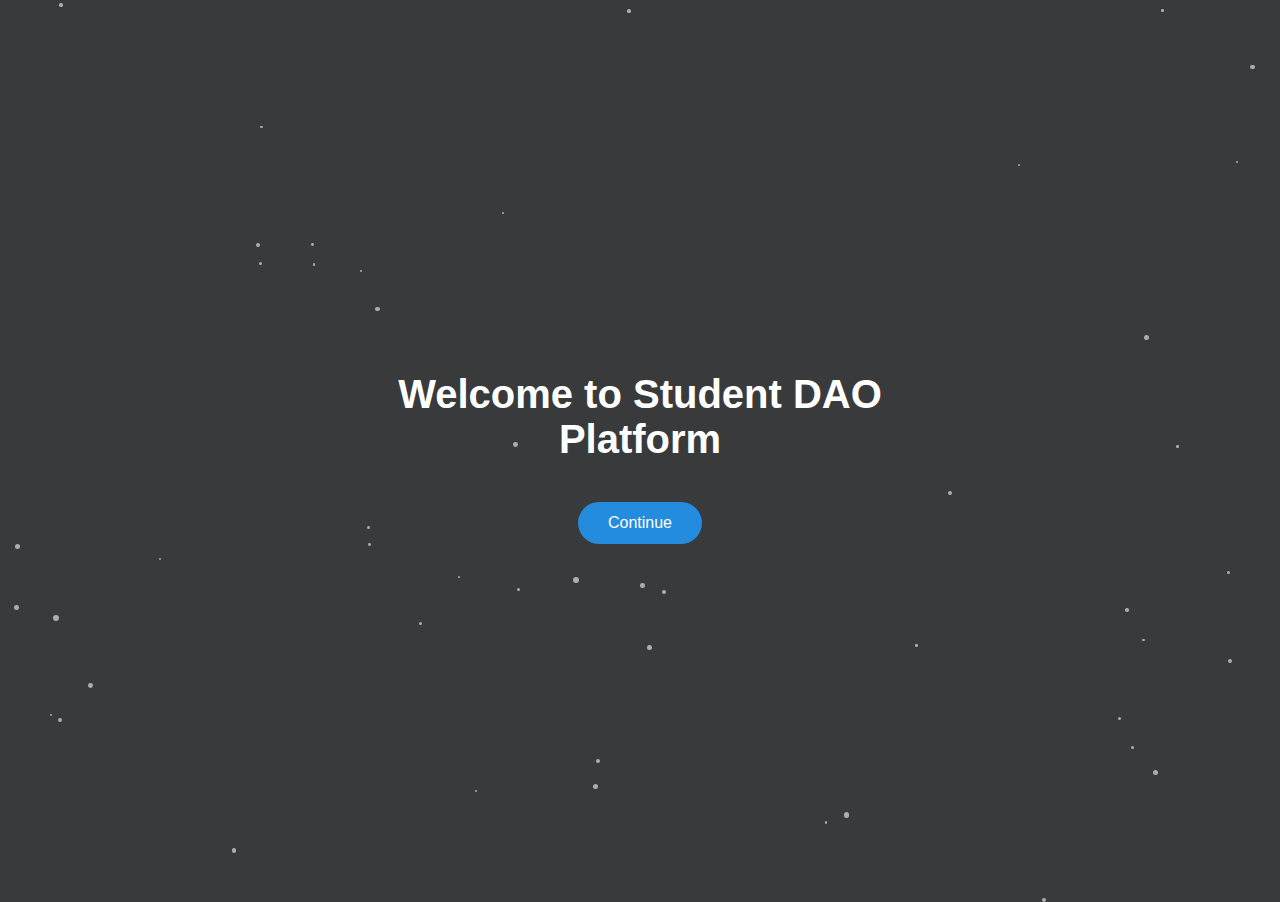
<file: index.html>
<!DOCTYPE html>
<html lang="en">
<head>
  <meta charset="UTF-8">
  <meta name="viewport" content="width=device-width, initial-scale=1.0">
  <title>Student DAO Platform</title>
  <style>
    body {
      font-family: 'Poppins', sans-serif;
      margin: 0;
      padding: 0;
      height: 100vh;
      display: flex;
      justify-content: center;
      align-items: center;
      background-color: #383a3b;
      overflow: hidden;
      position: relative;
    }
    
    .welcome-container {
      text-align: center;
      z-index: 10;
      background-color: rgba(255, 254, 254, 0);
      padding: 40px;
      border-radius: 15px;
      
     /* ? box-shadow: 0 10px 30px rgba(255, 255, 255, 0.1); */
      max-width: 500px;
      width: 90%;
    }
    
    h1 {
      color: #ffffff;
      margin-bottom: 30px;
      font-size: 2.5rem;
    }
    
    .btn {
      padding: 12px 30px;
      margin: 10px;
      border: none;
      border-radius: 50px;
      background-color: rgba(63, 81, 181, 0.096);
      color: white;
      font-size: 1rem;
      cursor: pointer;
      transition: all 0.3s ease;
    }
    
    .btn:hover {
      transform: translateY(-3px);
      box-shadow: 0 5px 15px rgba(0, 0, 0, 0.1);
    }
    
    .btn-continue {
      background-color: rgba(33, 150, 243, 0.89);
    }
    
    .panel-selection {
      display: none;
      margin-top: 20px;
      color: #ffffff;
    }
    
    .particles-container {
      position: absolute;
      top: 0;
      left: 0;
      width: 100%;
      height: 100%;
      z-index: 1;
    }
    
    .particle {
      position: absolute;
      background-color: rgba(222, 222, 222, 0.7);
      border-radius: 50%;
      animation: float 15s infinite linear;
    }
  </style>
</head>
<body>
  <div class="particles-container" id="particles"></div>
  
  <div class="welcome-container">
    <h1>Welcome to Student DAO Platform</h1>
    
    <div id="welcome-screen">
      <button class="btn btn-continue" id="continue-btn">Continue</button>
    </div>
    
    <div id="panel-selection" class="panel-selection">
      <h2>Select your panel</h2>
      <button class="btn" id="admin-btn">Admin Panel</button>
      <button class="btn" id="student-btn">Student Panel</button>
    </div>
  </div>
  
  <script>
    // Create sand-like particles
    function createParticles() {
      const particlesContainer = document.getElementById('particles');
      const particleCount = 50; // Low density
      
      for (let i = 0; i < particleCount; i++) {
        const particle = document.createElement('div');
        particle.classList.add('particle');
        
        // Random size between 2px and 6px
        const size = Math.random() * 4 + 2;
        particle.style.width = `${size}px`;
        particle.style.height = `${size}px`;
        
        // Random position
        particle.style.left = `${Math.random() * 100}%`;
        particle.style.top = `${Math.random() * 100}%`;
        
        // Random animation duration and delay
        const duration = Math.random() * 20 + 10;
        const delay = Math.random() * 10;
        particle.style.animation = `float ${duration}s ${delay}s infinite linear`;
        
        particlesContainer.appendChild(particle);
      }
    }
    
    // Animation for particles
    const styleSheet = document.styleSheets[0];
    const floatKeyframes = `
      @keyframes float {
        0% {
          transform: translate(0, 0);
          opacity: 0;
        }
        10% {
          opacity: 0.8;
        }
        90% {
          opacity: 0.8;
        }
        100% {
          transform: translate(${Math.random() > 0.5 ? '+' : '-'}${Math.random() * 100 + 50}px, ${Math.random() > 0.5 ? '+' : '-'}${Math.random() * 100 + 50}px);
          opacity: 0;
        }
      }
    `;
    styleSheet.insertRule(floatKeyframes, styleSheet.cssRules.length);
    
    // Event listeners
    document.addEventListener('DOMContentLoaded', function() {
      createParticles();
      
      const continueBtn = document.getElementById('continue-btn');
      const welcomeScreen = document.getElementById('welcome-screen');
      const panelSelection = document.getElementById('panel-selection');
      const adminBtn = document.getElementById('admin-btn');
      const studentBtn = document.getElementById('student-btn');
      
      continueBtn.addEventListener('click', function() {
        welcomeScreen.style.display = 'none';
        panelSelection.style.display = 'block';
      });
      
      adminBtn.addEventListener('click', function() {
        window.location.href = 'Admin.html';
      });
      
      studentBtn.addEventListener('click', function() {
        window.location.href = 'userDashBoard.html';
      });
    });
  </script>
</body>
</html>
</file>
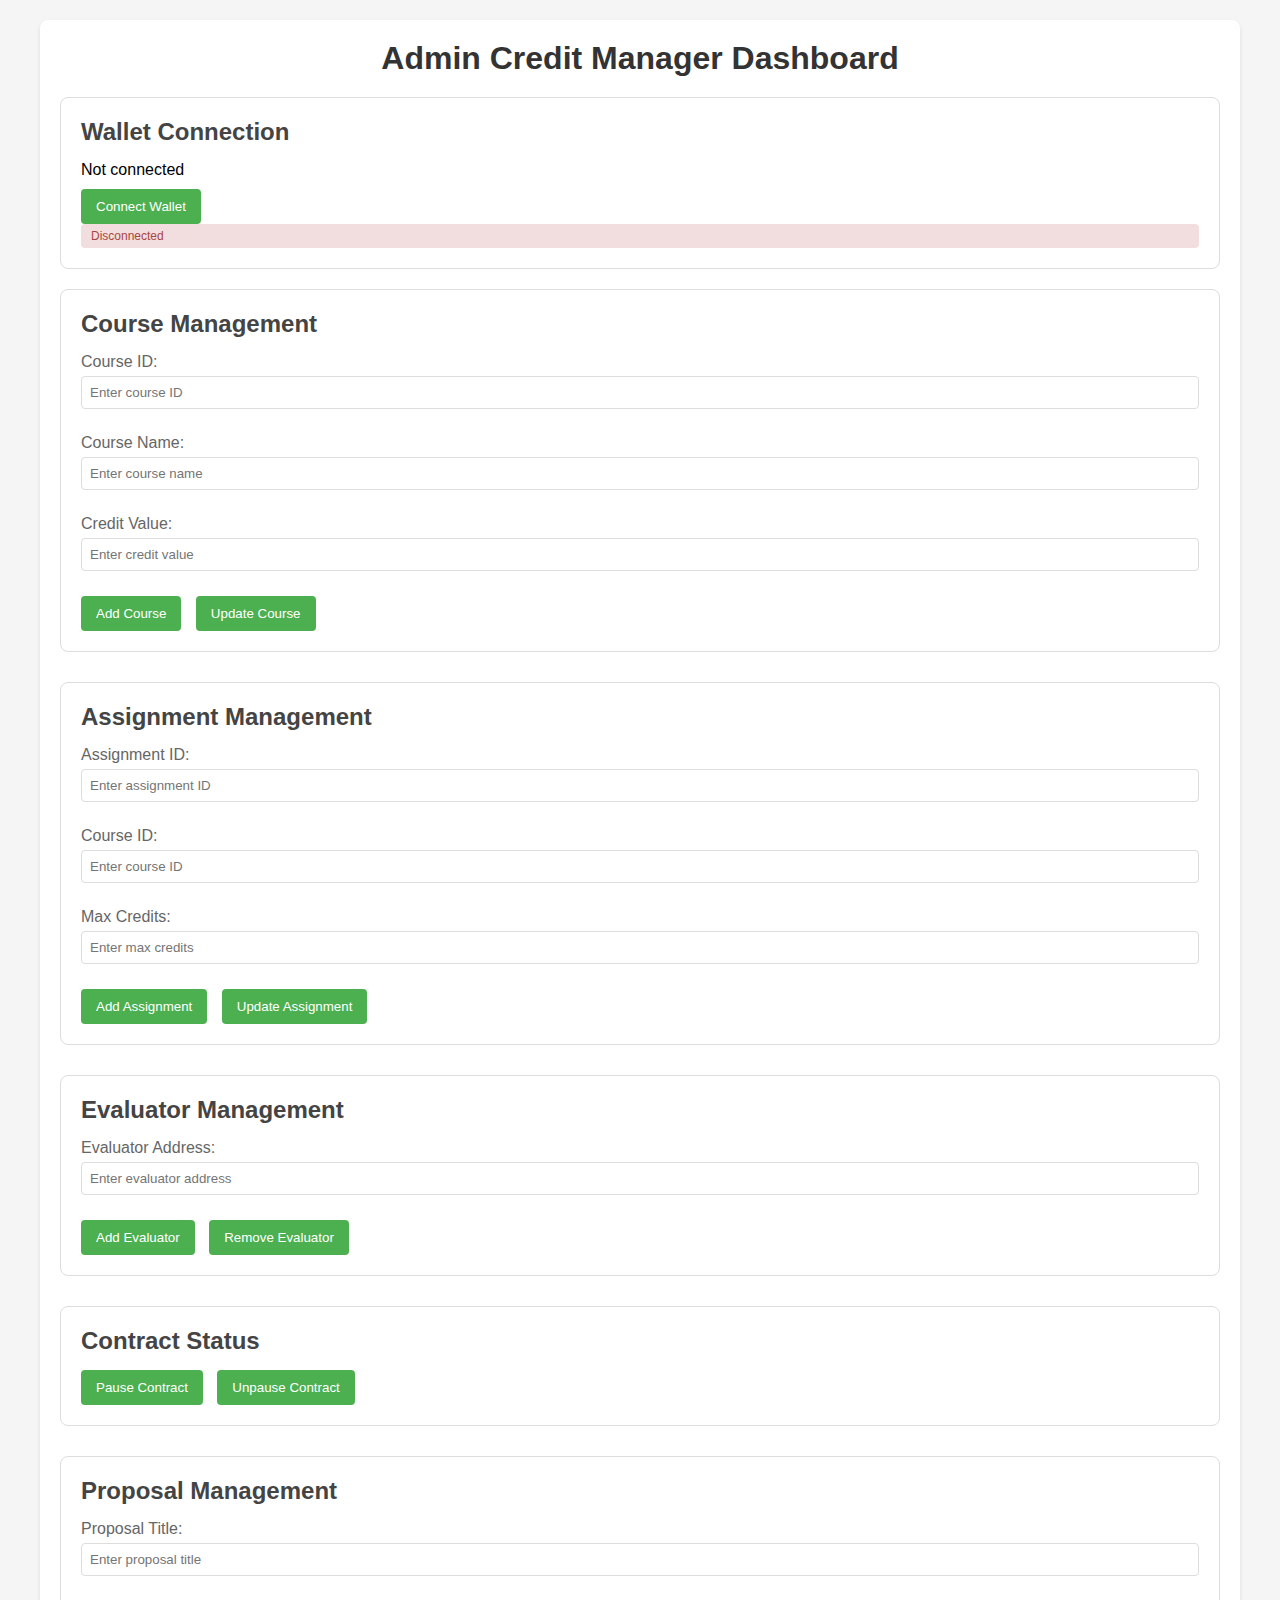
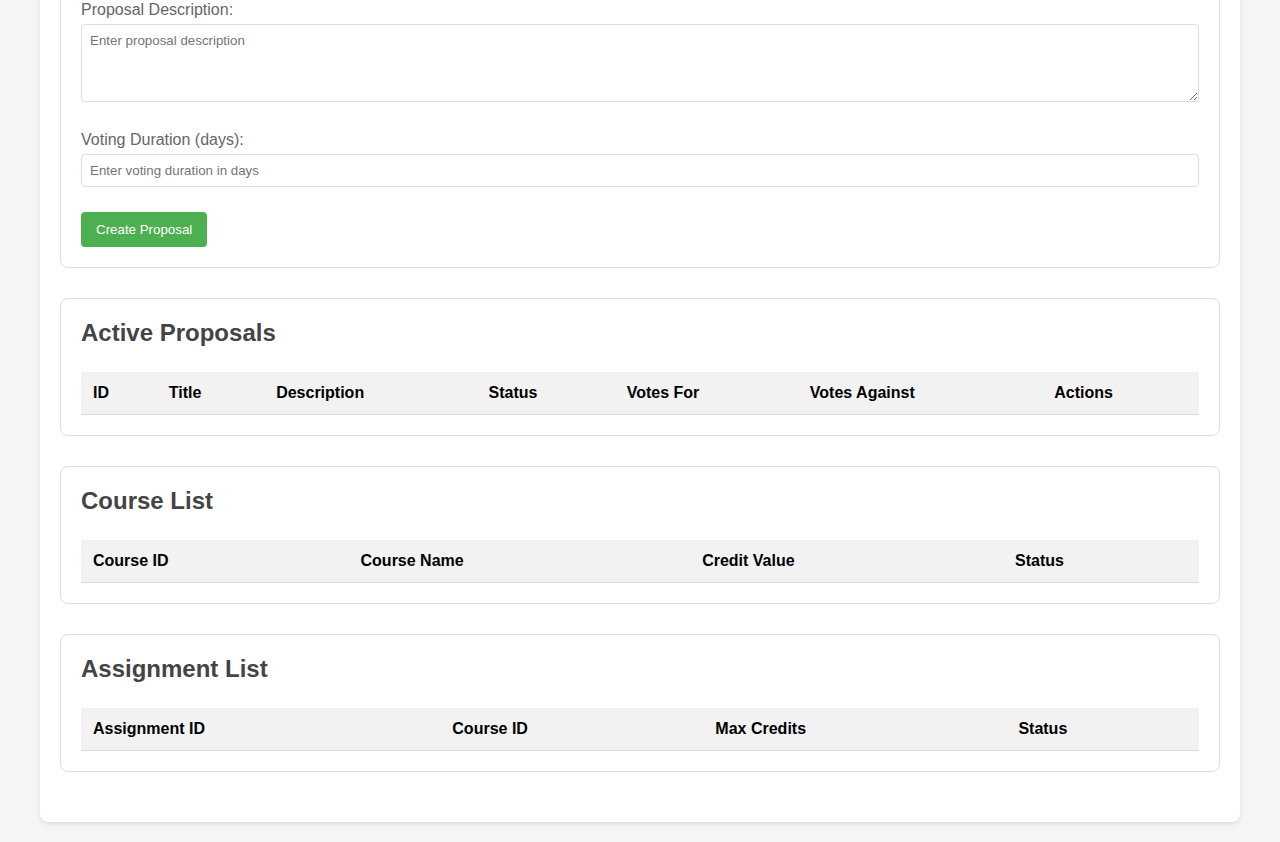
<file: Admin_CreditManger.html>
<!DOCTYPE html>
<html lang="en">
<head>
    <meta charset="UTF-8">
    <meta name="viewport" content="width=device-width, initial-scale=1.0">
    <title>Admin Credit Manager</title>
    <style>
        * {
            margin: 0;
            padding: 0;
            box-sizing: border-box;
            font-family: 'Arial', sans-serif;
        }

        body {
            background-color: #f5f5f5;
            padding: 20px;
        }

        .container {
            max-width: 1200px;
            margin: 0 auto;
            background-color: white;
            padding: 20px;
            border-radius: 8px;
            box-shadow: 0 2px 4px rgba(0,0,0,0.1);
        }

        h1 {
            color: #333;
            margin-bottom: 20px;
            text-align: center;
        }

        .section {
            margin-bottom: 30px;
            padding: 20px;
            border: 1px solid #ddd;
            border-radius: 8px;
        }

        .section h2 {
            color: #444;
            margin-bottom: 15px;
        }

        .form-group {
            margin-bottom: 15px;
        }

        label {
            display: block;
            margin-bottom: 5px;
            color: #666;
        }

        input, select {
            width: 100%;
            padding: 8px;
            border: 1px solid #ddd;
            border-radius: 4px;
            margin-bottom: 10px;
        }

        button {
            background-color: #4CAF50;
            color: white;
            padding: 10px 15px;
            border: none;
            border-radius: 4px;
            cursor: pointer;
            margin-right: 10px;
        }

        button:hover {
            background-color: #45a049;
        }

        .table-container {
            overflow-x: auto;
        }

        table {
            width: 100%;
            border-collapse: collapse;
            margin-top: 10px;
        }

        th, td {
            padding: 12px;
            text-align: left;
            border-bottom: 1px solid #ddd;
        }

        th {
            background-color: #f2f2f2;
        }

        .status {
            padding: 5px 10px;
            border-radius: 4px;
            font-size: 12px;
        }

        .active {
            background-color: #dff0d8;
            color: #3c763d;
        }

        .inactive {
            background-color: #f2dede;
            color: #a94442;
        }

        .wallet-info {
            margin-bottom: 20px;
            padding: 20px;
            border: 1px solid #ddd;
            border-radius: 8px;
        }

        .wallet-info h2 {
            color: #444;
            margin-bottom: 15px;
        }

        .wallet-address {
            margin-bottom: 10px;
        }

        .connection-status {
            margin-bottom: 10px;
        }

        textarea {
            width: 100%;
            padding: 8px;
            border: 1px solid #ddd;
            border-radius: 4px;
            margin-bottom: 10px;
            resize: vertical;
        }

        .proposal-card {
            background-color: #f8f9fa;
            border: 1px solid #ddd;
            border-radius: 8px;
            padding: 15px;
            margin-bottom: 15px;
        }

        .proposal-title {
            font-weight: bold;
            margin-bottom: 10px;
        }

        .proposal-description {
            color: #666;
            margin-bottom: 10px;
        }

        .proposal-status {
            display: inline-block;
            padding: 5px 10px;
            border-radius: 4px;
            font-size: 12px;
        }

        .voting {
            background-color: #d9edf7;
            color: #31708f;
        }

        .passed {
            background-color: #dff0d8;
            color: #3c763d;
        }

        .rejected {
            background-color: #f2dede;
            color: #a94442;
        }
    </style>
</head>
<body>
    <div class="container">
        <h1>Admin Credit Manager Dashboard</h1>

        <div class="wallet-info">
            <h2>Wallet Connection</h2>
            <p class="wallet-address" id="walletAddress">Not connected</p>
            <button id="connectWallet" onclick="connectWallet()">Connect Wallet</button>
            <p id="connectionStatus" class="status inactive">Disconnected</p>
        </div>

        <div class="section">
            <h2>Course Management</h2>
            <div class="form-group">
                <label>Course ID:</label>
                <input type="text" id="courseId" placeholder="Enter course ID">
            </div>
            <div class="form-group">
                <label>Course Name:</label>
                <input type="text" id="courseName" placeholder="Enter course name">
            </div>
            <div class="form-group">
                <label>Credit Value:</label>
                <input type="number" id="creditValue" placeholder="Enter credit value">
            </div>
            <button onclick="addCourse()">Add Course</button>
            <button onclick="updateCourse()">Update Course</button>
        </div>

        <div class="section">
            <h2>Assignment Management</h2>
            <div class="form-group">
                <label>Assignment ID:</label>
                <input type="text" id="assignmentId" placeholder="Enter assignment ID">
            </div>
            <div class="form-group">
                <label>Course ID:</label>
                <input type="text" id="assignmentCourseId" placeholder="Enter course ID">
            </div>
            <div class="form-group">
                <label>Max Credits:</label>
                <input type="number" id="maxCredits" placeholder="Enter max credits">
            </div>
            <button onclick="addAssignment()">Add Assignment</button>
            <button onclick="updateAssignment()">Update Assignment</button>
        </div>

        <div class="section">
            <h2>Evaluator Management</h2>
            <div class="form-group">
                <label>Evaluator Address:</label>
                <input type="text" id="evaluatorAddress" placeholder="Enter evaluator address">
            </div>
            <button onclick="addEvaluator()">Add Evaluator</button>
            <button onclick="removeEvaluator()">Remove Evaluator</button>
        </div>

        <div class="section">
            <h2>Contract Status</h2>
            <button onclick="pauseContract()">Pause Contract</button>
            <button onclick="unpauseContract()">Unpause Contract</button>
        </div>

        <div class="section">
            <h2>Proposal Management</h2>
            <div class="form-group">
                <label>Proposal Title:</label>
                <input type="text" id="proposalTitle" placeholder="Enter proposal title">
            </div>
            <div class="form-group">
                <label>Proposal Description:</label>
                <textarea id="proposalDescription" placeholder="Enter proposal description" rows="4"></textarea>
            </div>
            <div class="form-group">
                <label>Voting Duration (days):</label>
                <input type="number" id="votingDuration" placeholder="Enter voting duration in days">
            </div>
            <button onclick="createProposal()">Create Proposal</button>
        </div>

        <div class="section">
            <h2>Active Proposals</h2>
            <div class="table-container">
                <table id="proposalsTable">
                    <thead>
                        <tr>
                            <th>ID</th>
                            <th>Title</th>
                            <th>Description</th>
                            <th>Status</th>
                            <th>Votes For</th>
                            <th>Votes Against</th>
                            <th>Actions</th>
                        </tr>
                    </thead>
                    <tbody id="proposalsTableBody">
                    </tbody>
                </table>
            </div>
        </div>

        <div class="section">
            <h2>Course List</h2>
            <div class="table-container">
                <table id="courseTable">
                    <thead>
                        <tr>
                            <th>Course ID</th>
                            <th>Course Name</th>
                            <th>Credit Value</th>
                            <th>Status</th>
                        </tr>
                    </thead>
                    <tbody id="courseTableBody">
                    </tbody>
                </table>
            </div>
        </div>

        <div class="section">
            <h2>Assignment List</h2>
            <div class="table-container">
                <table id="assignmentTable">
                    <thead>
                        <tr>
                            <th>Assignment ID</th>
                            <th>Course ID</th>
                            <th>Max Credits</th>
                            <th>Status</th>
                        </tr>
                    </thead>
                    <tbody id="assignmentTableBody">
                    </tbody>
                </table>
            </div>
        </div>
    </div>

    <script>
        // Web3 and contract initialization
        let creditManagerContract;
        let web3;
        let accounts = [];

        async function connectWallet() {
            if (typeof window.ethereum !== 'undefined') {
                try {
                    // Request account access
                    accounts = await window.ethereum.request({ method: 'eth_requestAccounts' });
                    
                    // Create Web3 instance
                    web3 = new Web3(window.ethereum);
                    
                    // Update UI
                    document.getElementById('walletAddress').textContent = accounts[0];
                    document.getElementById('connectionStatus').textContent = 'Connected';
                    document.getElementById('connectionStatus').className = 'status active';
                    document.getElementById('connectWallet').style.display = 'none';
                    
                    // Initialize contract
                    await initContract();
                    
                    // Load initial data
                    await loadCourses();
                    await loadAssignments();
                    await loadProposals();
                    
                    // Listen for account changes
                    window.ethereum.on('accountsChanged', handleAccountsChanged);
                    
                    // Listen for chain changes
                    window.ethereum.on('chainChanged', handleChainChanged);
                    
                } catch (error) {
                    console.error('Error connecting to MetaMask:', error);
                    alert('Error connecting to MetaMask. Please make sure MetaMask is installed and unlocked.');
                }
            } else {
                alert('Please install MetaMask to use this application');
            }
        }

        function handleAccountsChanged(newAccounts) {
            accounts = newAccounts;
            if (accounts.length === 0) {
                // MetaMask is locked or the user has not connected any accounts
                document.getElementById('walletAddress').textContent = 'Not connected';
                document.getElementById('connectionStatus').textContent = 'Disconnected';
                document.getElementById('connectionStatus').className = 'status inactive';
                document.getElementById('connectWallet').style.display = 'block';
            } else {
                document.getElementById('walletAddress').textContent = accounts[0];
            }
        }

        function handleChainChanged(chainId) {
            // Reload the page when the chain changes
            window.location.reload();
        }

        async function initContract() {
            try {
                // Replace with your contract address
                const contractAddress = 'YOUR_CONTRACT_ADDRESS';
                const contractABI = []; // Add your contract ABI here
                
                creditManagerContract = new web3.eth.Contract(contractABI, contractAddress);
                
                // Check if the connected account is the owner
                const owner = await creditManagerContract.methods.owner().call();
                if (owner.toLowerCase() !== accounts[0].toLowerCase()) {
                    alert('Warning: Connected wallet is not the contract owner. Some functions may not work.');
                }
            } catch (error) {
                console.error('Error initializing contract:', error);
                alert('Error initializing contract. Please check the contract address and ABI.');
            }
        }

        // Course Management Functions
        async function addCourse() {
            if (!accounts.length) {
                alert('Please connect your wallet first');
                return;
            }

            const courseId = document.getElementById('courseId').value;
            const courseName = document.getElementById('courseName').value;
            const creditValue = document.getElementById('creditValue').value;

            try {
                await creditManagerContract.methods.addCourse(courseId, courseName, creditValue)
                    .send({ from: accounts[0] });
                loadCourses();
            } catch (error) {
                console.error('Error adding course:', error);
                alert('Error adding course: ' + error.message);
            }
        }

        async function updateCourse() {
            if (!accounts.length) {
                alert('Please connect your wallet first');
                return;
            }

            const courseId = document.getElementById('courseId').value;
            const courseName = document.getElementById('courseName').value;
            const creditValue = document.getElementById('creditValue').value;
            const isActive = true; // You can add a checkbox for this

            try {
                await creditManagerContract.methods.updateCourse(courseId, courseName, creditValue, isActive)
                    .send({ from: accounts[0] });
                loadCourses();
            } catch (error) {
                console.error('Error updating course:', error);
            }
        }

        // Assignment Management Functions
        async function addAssignment() {
            if (!accounts.length) {
                alert('Please connect your wallet first');
                return;
            }

            const assignmentId = document.getElementById('assignmentId').value;
            const courseId = document.getElementById('assignmentCourseId').value;
            const maxCredits = document.getElementById('maxCredits').value;

            try {
                await creditManagerContract.methods.addAssignment(assignmentId, courseId, maxCredits)
                    .send({ from: accounts[0] });
                loadAssignments();
            } catch (error) {
                console.error('Error adding assignment:', error);
            }
        }

        async function updateAssignment() {
            if (!accounts.length) {
                alert('Please connect your wallet first');
                return;
            }

            const assignmentId = document.getElementById('assignmentId').value;
            const courseId = document.getElementById('assignmentCourseId').value;
            const maxCredits = document.getElementById('maxCredits').value;
            const isActive = true; // You can add a checkbox for this

            try {
                await creditManagerContract.methods.updateAssignment(assignmentId, courseId, maxCredits, isActive)
                    .send({ from: accounts[0] });
                loadAssignments();
            } catch (error) {
                console.error('Error updating assignment:', error);
            }
        }

        // Evaluator Management Functions
        async function addEvaluator() {
            if (!accounts.length) {
                alert('Please connect your wallet first');
                return;
            }

            const evaluatorAddress = document.getElementById('evaluatorAddress').value;

            try {
                await creditManagerContract.methods.addEvaluator(evaluatorAddress)
                    .send({ from: accounts[0] });
            } catch (error) {
                console.error('Error adding evaluator:', error);
            }
        }

        async function removeEvaluator() {
            if (!accounts.length) {
                alert('Please connect your wallet first');
                return;
            }

            const evaluatorAddress = document.getElementById('evaluatorAddress').value;

            try {
                await creditManagerContract.methods.removeEvaluator(evaluatorAddress)
                    .send({ from: accounts[0] });
            } catch (error) {
                console.error('Error removing evaluator:', error);
            }
        }

        // Contract Status Functions
        async function pauseContract() {
            if (!accounts.length) {
                alert('Please connect your wallet first');
                return;
            }

            try {
                await creditManagerContract.methods.pause()
                    .send({ from: accounts[0] });
            } catch (error) {
                console.error('Error pausing contract:', error);
            }
        }

        async function unpauseContract() {
            if (!accounts.length) {
                alert('Please connect your wallet first');
                return;
            }

            try {
                await creditManagerContract.methods.unpause()
                    .send({ from: accounts[0] });
            } catch (error) {
                console.error('Error unpausing contract:', error);
            }
        }

        // Proposal Management Functions
        async function createProposal() {
            if (!accounts.length) {
                alert('Please connect your wallet first');
                return;
            }

            const title = document.getElementById('proposalTitle').value;
            const description = document.getElementById('proposalDescription').value;
            const duration = document.getElementById('votingDuration').value;

            if (!title || !description || !duration) {
                alert('Please fill in all fields');
                return;
            }

            try {
                await creditManagerContract.methods.createProposal(title, description, duration)
                    .send({ from: accounts[0] });
                
                // Clear form
                document.getElementById('proposalTitle').value = '';
                document.getElementById('proposalDescription').value = '';
                document.getElementById('votingDuration').value = '';
                
                // Reload proposals
                loadProposals();
            } catch (error) {
                console.error('Error creating proposal:', error);
                alert('Error creating proposal: ' + error.message);
            }
        }

        async function loadProposals() {
            try {
                const proposals = await creditManagerContract.methods.getAllProposals().call();
                const tableBody = document.getElementById('proposalsTableBody');
                tableBody.innerHTML = '';

                for (const proposal of proposals) {
                    const row = tableBody.insertRow();
                    row.insertCell(0).textContent = proposal.id;
                    row.insertCell(1).textContent = proposal.title;
                    row.insertCell(2).textContent = proposal.description;
                    
                    const statusCell = row.insertCell(3);
                    const statusSpan = document.createElement('span');
                    statusSpan.className = `proposal-status ${getProposalStatusClass(proposal.status)}`;
                    statusSpan.textContent = getProposalStatusText(proposal.status);
                    statusCell.appendChild(statusSpan);

                    row.insertCell(4).textContent = proposal.votesFor;
                    row.insertCell(5).textContent = proposal.votesAgainst;

                    const actionsCell = row.insertCell(6);
                    if (proposal.status === '0') { // Voting
                        const closeButton = document.createElement('button');
                        closeButton.textContent = 'Close Voting';
                        closeButton.onclick = () => closeProposal(proposal.id);
                        actionsCell.appendChild(closeButton);
                    }
                }
            } catch (error) {
                console.error('Error loading proposals:', error);
            }
        }

        async function closeProposal(proposalId) {
            if (!accounts.length) {
                alert('Please connect your wallet first');
                return;
            }

            try {
                await creditManagerContract.methods.closeProposal(proposalId)
                    .send({ from: accounts[0] });
                loadProposals();
            } catch (error) {
                console.error('Error closing proposal:', error);
                alert('Error closing proposal: ' + error.message);
            }
        }

        function getProposalStatusClass(status) {
            switch(status) {
                case '0': return 'voting';
                case '1': return 'passed';
                case '2': return 'rejected';
                default: return '';
            }
        }

        function getProposalStatusText(status) {
            switch(status) {
                case '0': return 'Voting';
                case '1': return 'Passed';
                case '2': return 'Rejected';
                default: return 'Unknown';
            }
        }

        // Data Loading Functions
        async function loadCourses() {
            try {
                const courses = await creditManagerContract.methods.getAllCourses().call();
                const tableBody = document.getElementById('courseTableBody');
                tableBody.innerHTML = '';

                courses.forEach(course => {
                    const row = tableBody.insertRow();
                    row.insertCell(0).textContent = course.courseId;
                    row.insertCell(1).textContent = course.courseName;
                    row.insertCell(2).textContent = course.creditValue;
                    const statusCell = row.insertCell(3);
                    const statusSpan = document.createElement('span');
                    statusSpan.className = `status ${course.isActive ? 'active' : 'inactive'}`;
                    statusSpan.textContent = course.isActive ? 'Active' : 'Inactive';
                    statusCell.appendChild(statusSpan);
                });
            } catch (error) {
                console.error('Error loading courses:', error);
            }
        }

        async function loadAssignments() {
            try {
                const assignments = await creditManagerContract.methods.getAllAssignments().call();
                const tableBody = document.getElementById('assignmentTableBody');
                tableBody.innerHTML = '';

                assignments.forEach(assignment => {
                    const row = tableBody.insertRow();
                    row.insertCell(0).textContent = assignment.assignmentId;
                    row.insertCell(1).textContent = assignment.courseId;
                    row.insertCell(2).textContent = assignment.maxCredits;
                    const statusCell = row.insertCell(3);
                    const statusSpan = document.createElement('span');
                    statusSpan.className = `status ${assignment.isActive ? 'active' : 'inactive'}`;
                    statusSpan.textContent = assignment.isActive ? 'Active' : 'Inactive';
                    statusCell.appendChild(statusSpan);
                });
            } catch (error) {
                console.error('Error loading assignments:', error);
            }
        }

        // Initialize the application
        window.addEventListener('load', () => {
            if (typeof window.ethereum !== 'undefined') {
                // Check if already connected
                window.ethereum.request({ method: 'eth_accounts' })
                    .then(handleAccountsChanged)
                    .catch(console.error);
            }
        });
    </script>
</body>
</html> 
</html>
</file>
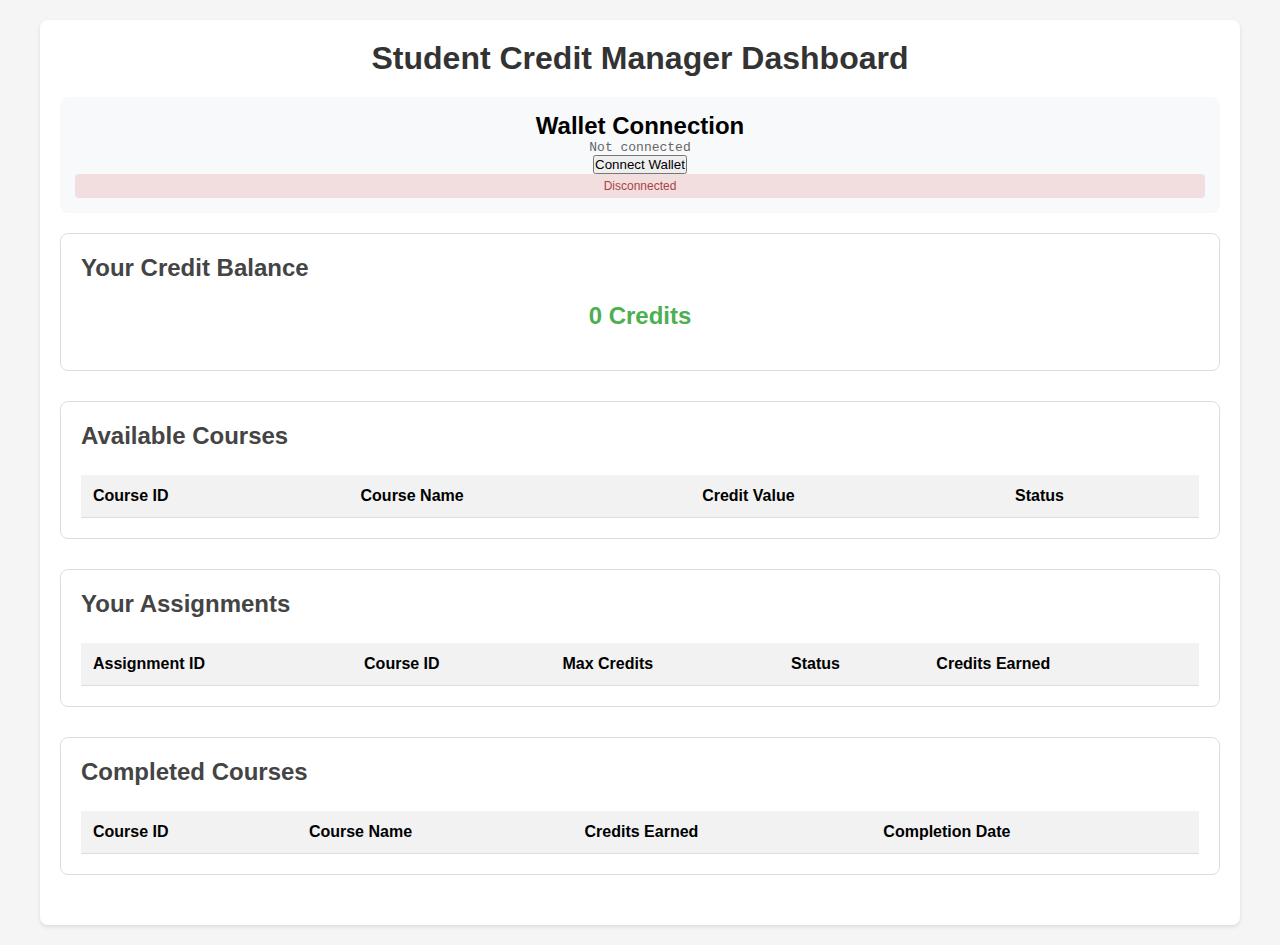
<file: User_CreditManger.html>
<!DOCTYPE html>
<html lang="en">
<head>
    <meta charset="UTF-8">
    <meta name="viewport" content="width=device-width, initial-scale=1.0">
    <title>Student Credit Manager</title>
    <style>
        * {
            margin: 0;
            padding: 0;
            box-sizing: border-box;
            font-family: 'Arial', sans-serif;
        }

        body {
            background-color: #f5f5f5;
            padding: 20px;
        }

        .container {
            max-width: 1200px;
            margin: 0 auto;
            background-color: white;
            padding: 20px;
            border-radius: 8px;
            box-shadow: 0 2px 4px rgba(0,0,0,0.1);
        }

        h1 {
            color: #333;
            margin-bottom: 20px;
            text-align: center;
        }

        .section {
            margin-bottom: 30px;
            padding: 20px;
            border: 1px solid #ddd;
            border-radius: 8px;
        }

        .section h2 {
            color: #444;
            margin-bottom: 15px;
        }

        .table-container {
            overflow-x: auto;
        }

        table {
            width: 100%;
            border-collapse: collapse;
            margin-top: 10px;
        }

        th, td {
            padding: 12px;
            text-align: left;
            border-bottom: 1px solid #ddd;
        }

        th {
            background-color: #f2f2f2;
        }

        .status {
            padding: 5px 10px;
            border-radius: 4px;
            font-size: 12px;
        }

        .active {
            background-color: #dff0d8;
            color: #3c763d;
        }

        .inactive {
            background-color: #f2dede;
            color: #a94442;
        }

        .completed {
            background-color: #d9edf7;
            color: #31708f;
        }

        .credit-balance {
            font-size: 24px;
            font-weight: bold;
            color: #4CAF50;
            text-align: center;
            margin: 20px 0;
        }

        .wallet-info {
            background-color: #f8f9fa;
            padding: 15px;
            border-radius: 8px;
            margin-bottom: 20px;
            text-align: center;
        }

        .wallet-address {
            font-family: monospace;
            word-break: break-all;
            color: #666;
        }
    </style>
</head>
<body>
    <div class="container">
        <h1>Student Credit Manager Dashboard</h1>

        <div class="wallet-info">
            <h2>Wallet Connection</h2>
            <p class="wallet-address" id="walletAddress">Not connected</p>
            <button id="connectWallet" onclick="connectWallet()">Connect Wallet</button>
            <p id="connectionStatus" class="status inactive">Disconnected</p>
        </div>

        <div class="section">
            <h2>Your Credit Balance</h2>
            <div class="credit-balance" id="creditBalance">0 Credits</div>
        </div>

        <div class="section">
            <h2>Available Courses</h2>
            <div class="table-container">
                <table id="courseTable">
                    <thead>
                        <tr>
                            <th>Course ID</th>
                            <th>Course Name</th>
                            <th>Credit Value</th>
                            <th>Status</th>
                        </tr>
                    </thead>
                    <tbody id="courseTableBody">
                    </tbody>
                </table>
            </div>
        </div>

        <div class="section">
            <h2>Your Assignments</h2>
            <div class="table-container">
                <table id="assignmentTable">
                    <thead>
                        <tr>
                            <th>Assignment ID</th>
                            <th>Course ID</th>
                            <th>Max Credits</th>
                            <th>Status</th>
                            <th>Credits Earned</th>
                        </tr>
                    </thead>
                    <tbody id="assignmentTableBody">
                    </tbody>
                </table>
            </div>
        </div>

        <div class="section">
            <h2>Completed Courses</h2>
            <div class="table-container">
                <table id="completedCoursesTable">
                    <thead>
                        <tr>
                            <th>Course ID</th>
                            <th>Course Name</th>
                            <th>Credits Earned</th>
                            <th>Completion Date</th>
                        </tr>
                    </thead>
                    <tbody id="completedCoursesTableBody">
                    </tbody>
                </table>
            </div>
        </div>
    </div>

    <script>
        // Web3 and contract initialization
        let creditManagerContract;
        let web3;
        let accounts = [];

        async function connectWallet() {
            if (typeof window.ethereum !== 'undefined') {
                try {
                    // Request account access
                    accounts = await window.ethereum.request({ method: 'eth_requestAccounts' });
                    
                    // Create Web3 instance
                    web3 = new Web3(window.ethereum);
                    
                    // Update UI
                    document.getElementById('walletAddress').textContent = accounts[0];
                    document.getElementById('connectionStatus').textContent = 'Connected';
                    document.getElementById('connectionStatus').className = 'status active';
                    document.getElementById('connectWallet').style.display = 'none';
                    
                    // Initialize contract
                    await initContract();
                    
                    // Load initial data
                    loadCreditBalance();
                    loadCourses();
                    loadAssignments();
                    loadCompletedCourses();
                    
                    // Listen for account changes
                    window.ethereum.on('accountsChanged', handleAccountsChanged);
                    
                    // Listen for chain changes
                    window.ethereum.on('chainChanged', handleChainChanged);
                    
                } catch (error) {
                    console.error('Error connecting to MetaMask:', error);
                    alert('Error connecting to MetaMask. Please make sure MetaMask is installed and unlocked.');
                }
            } else {
                alert('Please install MetaMask to use this application');
            }
        }

        function handleAccountsChanged(newAccounts) {
            accounts = newAccounts;
            if (accounts.length === 0) {
                // MetaMask is locked or the user has not connected any accounts
                document.getElementById('walletAddress').textContent = 'Not connected';
                document.getElementById('connectionStatus').textContent = 'Disconnected';
                document.getElementById('connectionStatus').className = 'status inactive';
                document.getElementById('connectWallet').style.display = 'block';
            } else {
                document.getElementById('walletAddress').textContent = accounts[0];
                // Reload data when account changes
                loadCreditBalance();
                loadCourses();
                loadAssignments();
                loadCompletedCourses();
            }
        }

        function handleChainChanged(chainId) {
            // Reload the page when the chain changes
            window.location.reload();
        }

        async function initContract() {
            try {
                // Replace with your contract address
                const contractAddress = 'YOUR_CONTRACT_ADDRESS';
                const contractABI = []; // Add your contract ABI here
                
                creditManagerContract = new web3.eth.Contract(contractABI, contractAddress);
            } catch (error) {
                console.error('Error initializing contract:', error);
                alert('Error initializing contract. Please check the contract address and ABI.');
            }
        }

        // Credit Balance Function
        async function loadCreditBalance() {
            if (!accounts.length) return;
            
            try {
                const balance = await creditManagerContract.methods.balanceOf(accounts[0]).call();
                document.getElementById('creditBalance').textContent = `${balance} Credits`;
            } catch (error) {
                console.error('Error loading credit balance:', error);
            }
        }

        // Course Loading Function
        async function loadCourses() {
            if (!accounts.length) return;
            
            try {
                const courses = await creditManagerContract.methods.getAllCourses().call();
                const tableBody = document.getElementById('courseTableBody');
                tableBody.innerHTML = '';

                courses.forEach(course => {
                    if (course.isActive) {
                        const row = tableBody.insertRow();
                        row.insertCell(0).textContent = course.courseId;
                        row.insertCell(1).textContent = course.courseName;
                        row.insertCell(2).textContent = course.creditValue;
                        const statusCell = row.insertCell(3);
                        const statusSpan = document.createElement('span');
                        statusSpan.className = 'status active';
                        statusSpan.textContent = 'Available';
                        statusCell.appendChild(statusSpan);
                    }
                });
            } catch (error) {
                console.error('Error loading courses:', error);
            }
        }

        // Assignment Loading Function
        async function loadAssignments() {
            if (!accounts.length) return;
            
            try {
                const assignments = await creditManagerContract.methods.getAllAssignments().call();
                const tableBody = document.getElementById('assignmentTableBody');
                tableBody.innerHTML = '';

                for (const assignment of assignments) {
                    if (assignment.isActive) {
                        const isCompleted = await creditManagerContract.methods.completedAssignments(accounts[0], assignment.assignmentId).call();
                        const row = tableBody.insertRow();
                        row.insertCell(0).textContent = assignment.assignmentId;
                        row.insertCell(1).textContent = assignment.courseId;
                        row.insertCell(2).textContent = assignment.maxCredits;
                        
                        const statusCell = row.insertCell(3);
                        const statusSpan = document.createElement('span');
                        statusSpan.className = `status ${isCompleted ? 'completed' : 'active'}`;
                        statusSpan.textContent = isCompleted ? 'Completed' : 'Available';
                        statusCell.appendChild(statusSpan);

                        const creditsCell = row.insertCell(4);
                        if (isCompleted) {
                            // You would need to implement a function to get earned credits
                            creditsCell.textContent = 'Earned';
                        } else {
                            creditsCell.textContent = '-';
                        }
                    }
                }
            } catch (error) {
                console.error('Error loading assignments:', error);
            }
        }

        // Completed Courses Loading Function
        async function loadCompletedCourses() {
            if (!accounts.length) return;
            
            try {
                const completedCourses = await creditManagerContract.methods.getCompletedCourses(accounts[0]).call();
                const tableBody = document.getElementById('completedCoursesTableBody');
                tableBody.innerHTML = '';

                for (const courseId of completedCourses) {
                    const course = await creditManagerContract.methods.courses(courseId).call();
                    const row = tableBody.insertRow();
                    row.insertCell(0).textContent = course.courseId;
                    row.insertCell(1).textContent = course.courseName;
                    row.insertCell(2).textContent = course.creditValue;
                    // You would need to implement a function to get completion date
                    row.insertCell(3).textContent = 'Date';
                }
            } catch (error) {
                console.error('Error loading completed courses:', error);
            }
        }

        // Initialize the application
        window.addEventListener('load', () => {
            if (typeof window.ethereum !== 'undefined') {
                // Check if already connected
                window.ethereum.request({ method: 'eth_accounts' })
                    .then(handleAccountsChanged)
                    .catch(console.error);
            }
        });
    </script>
</body>
</html>
</file>
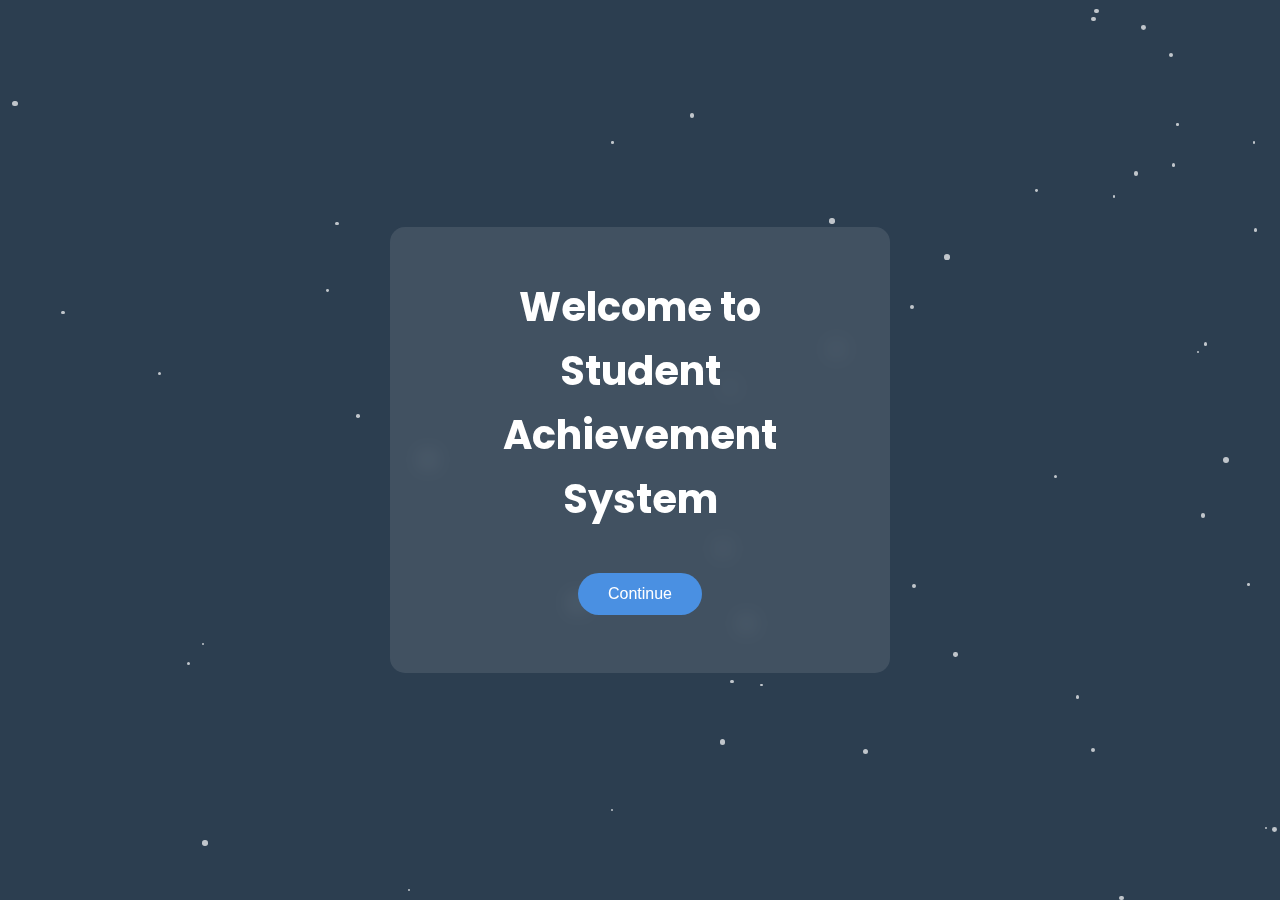
<file: welcome.html>
<!DOCTYPE html>
<html lang="en">
<head>
    <meta charset="UTF-8">
    <meta name="viewport" content="width=device-width, initial-scale=1.0">
    <title>Student Achievement System</title>
    <link rel="stylesheet" href="css/welcome.css">
    <link href="https://fonts.googleapis.com/css2?family=Poppins:wght@300;400;500;600;700&display=swap" rel="stylesheet">
</head>
<body>
    <div class="particles-container" id="particles"></div>
    
    <div class="welcome-container">
        <h1>Welcome to Student Achievement System</h1>
        
        <div id="welcome-screen">
            <button class="btn btn-continue" id="continue-btn">Continue</button>
        </div>
        
        <div id="panel-selection" class="panel-selection">
            <h2>Select your panel</h2>
            <button class="btn" id="admin-btn">Admin Panel</button>
            <button class="btn" id="student-btn">Student Panel</button>
        </div>
    </div>
    
    <script src="js/welcome.js"></script>
</body>
</html>
</file>
<file: css/welcome.css>
@import url('common.css');

body {
    background-color: var(--secondary-color);
    color: white;
    height: 100vh;
    display: flex;
    justify-content: center;
    align-items: center;
    overflow: hidden;
    position: relative;
}

.welcome-container {
    text-align: center;
    z-index: 10;
    background-color: rgba(255, 255, 255, 0.1);
    padding: 3rem;
    border-radius: 15px;
    backdrop-filter: blur(10px);
    max-width: 500px;
    width: 90%;
}

.welcome-container h1 {
    color: white;
    margin-bottom: 2rem;
    font-size: 2.5rem;
}

.btn {
    padding: 12px 30px;
    margin: 10px;
    border: none;
    border-radius: 50px;
    background-color: rgba(255, 255, 255, 0.1);
    color: white;
    font-size: 1rem;
    cursor: pointer;
    transition: all 0.3s ease;
}

.btn:hover {
    transform: translateY(-3px);
    box-shadow: 0 5px 15px rgba(0, 0, 0, 0.2);
}

.btn-continue {
    background-color: var(--primary-color);
}

.panel-selection {
    display: none;
    margin-top: 2rem;
}

.panel-selection h2 {
    margin-bottom: 1.5rem;
    color: white;
}

.particles-container {
    position: absolute;
    top: 0;
    left: 0;
    width: 100%;
    height: 100%;
    z-index: 1;
}

.particle {
    position: absolute;
    background-color: rgba(255, 255, 255, 0.7);
    border-radius: 50%;
    animation: float 15s infinite linear;
}

@keyframes float {
    0% {
        transform: translate(0, 0);
        opacity: 0;
    }
    10% {
        opacity: 0.8;
    }
    90% {
        opacity: 0.8;
    }
    100% {
        transform: translate(var(--tx), var(--ty));
        opacity: 0;
    }
}
</file>
